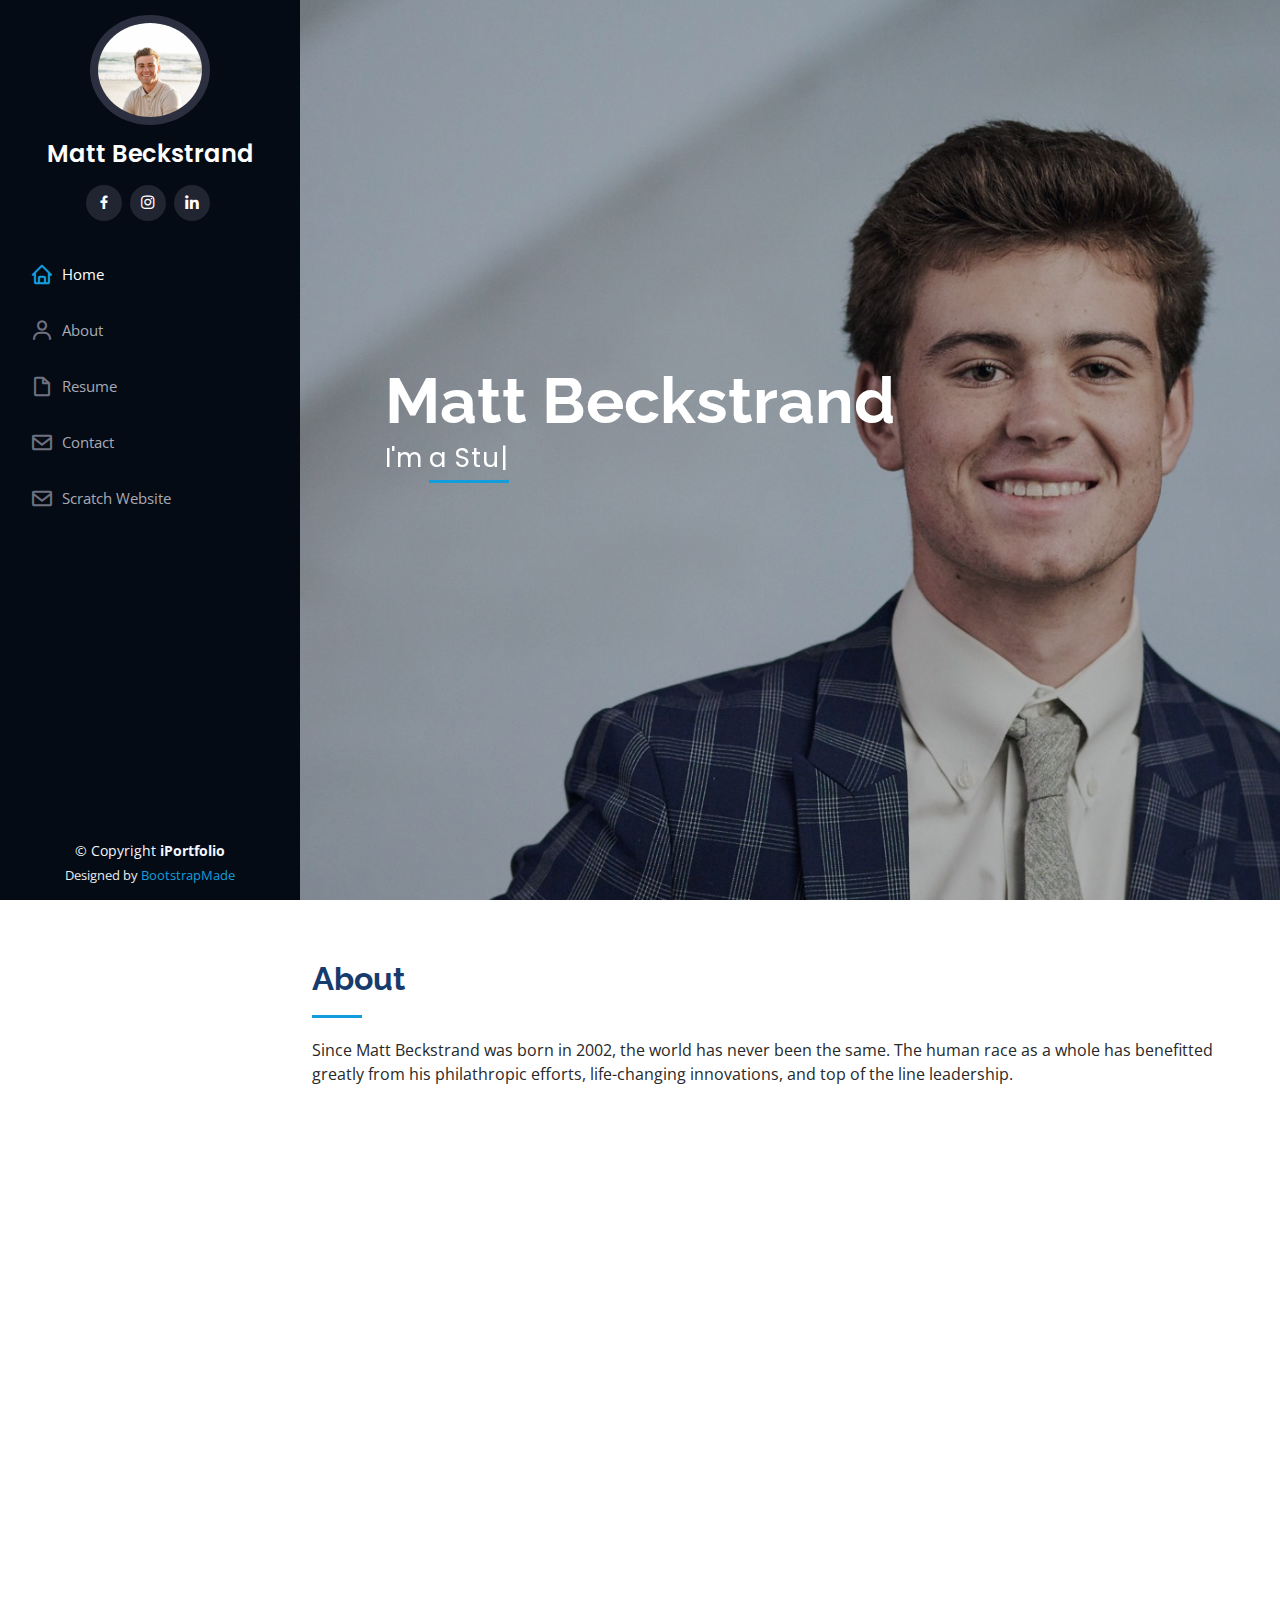
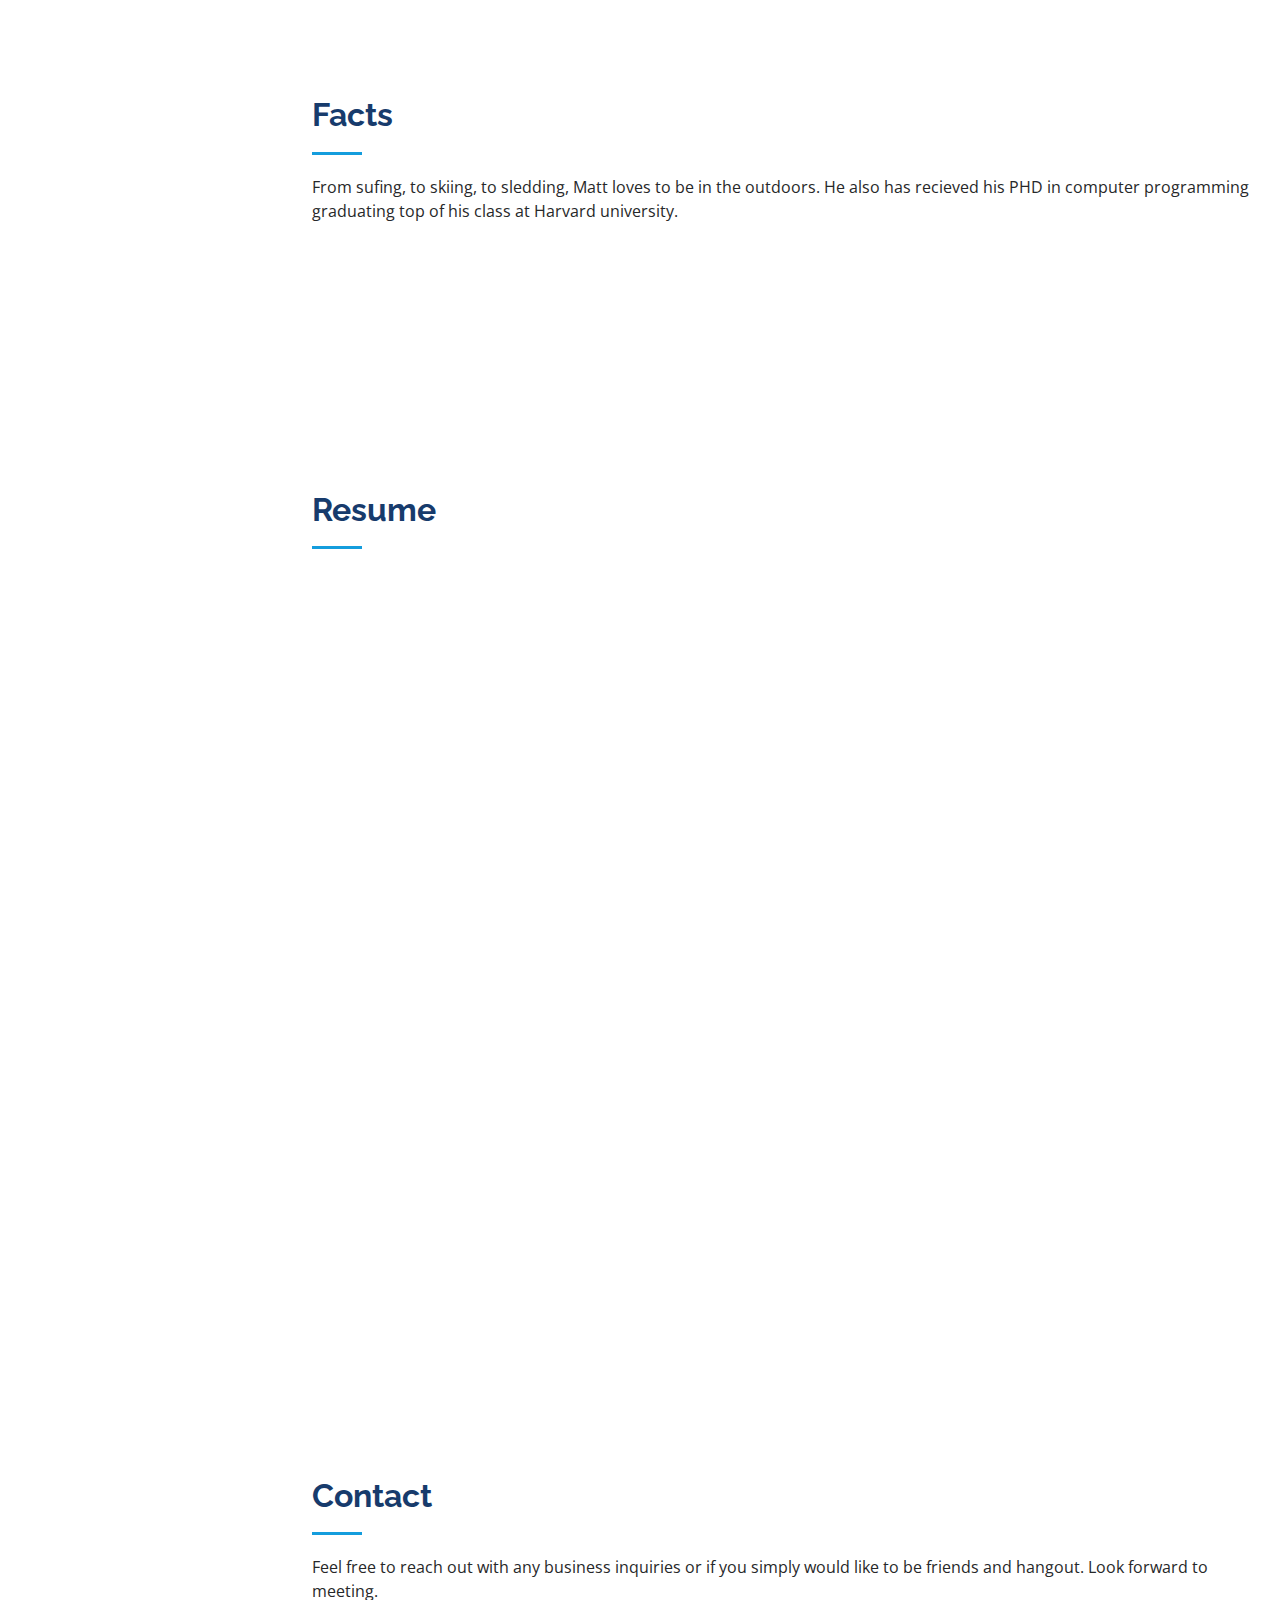
<file: index.html>
<!DOCTYPE html>
<html lang="en">

<head>
  <meta charset="utf-8">
  <meta content="width=device-width, initial-scale=1.0" name="viewport">

  <title>iPortfolio Bootstrap Template - Index</title>
  <meta content="" name="description">
  <meta content="" name="keywords">

  <!-- Favicons -->
  <link href="assets/img/favicon.png" rel="icon">
  <link href="assets/img/apple-touch-icon.png" rel="apple-touch-icon">

  <!-- Google Fonts -->
  <link href="https://fonts.googleapis.com/css?family=Open+Sans:300,300i,400,400i,600,600i,700,700i|Raleway:300,300i,400,400i,500,500i,600,600i,700,700i|Poppins:300,300i,400,400i,500,500i,600,600i,700,700i" rel="stylesheet">

  <!-- Vendor CSS Files -->
  <link href="assets/vendor/aos/aos.css" rel="stylesheet">
  <link href="assets/vendor/bootstrap/css/bootstrap.min.css" rel="stylesheet">
  <link href="assets/vendor/bootstrap-icons/bootstrap-icons.css" rel="stylesheet">
  <link href="assets/vendor/boxicons/css/boxicons.min.css" rel="stylesheet">
  <link href="assets/vendor/glightbox/css/glightbox.min.css" rel="stylesheet">
  <link href="assets/vendor/swiper/swiper-bundle.min.css" rel="stylesheet">

  <!-- Template Main CSS File -->
  <link href="assets/css/style.css" rel="stylesheet">

  <!-- =======================================================
  * Template Name: iPortfolio - v3.9.1
  * Template URL: https://bootstrapmade.com/iportfolio-bootstrap-portfolio-websites-template/
  * Author: BootstrapMade.com
  * License: https://bootstrapmade.com/license/
  ======================================================== -->
</head>

<body>

  <!-- ======= Mobile nav toggle button ======= -->
  <i class="bi bi-list mobile-nav-toggle d-xl-none"></i>

  <!-- ======= Header ======= -->
  <header id="header">
    <div class="d-flex flex-column">

      <div class="profile">
        <img src="assets/img/IMG_4518 (1).jpeg" alt="" class="img-fluid rounded-circle">
        <h1 class="text-light"><a href="index.html">Matt Beckstrand</a></h1>
        <div class="social-links mt-3 text-center">
         
          <a href="https://www.facebook.com" target="_blank" class="facebook"><i class="bx bxl-facebook"></i></a>
          <a href="https://www.instagram.com/matt.beckstrand/" target="_blank" class="instagram"><i class="bx bxl-instagram"></i></a>
          <a href="https://www.linkedin.com/feed/" target="_blank" class="linkedin"><i class="bx bxl-linkedin"></i></a>
        
        </div>
      </div>

      <nav id="navbar" class="nav-menu navbar">
        <ul>
          <li><a href="#hero" class="nav-link scrollto active"><i class="bx bx-home"></i> <span>Home</span></a></li>
          <li><a href="#about" class="nav-link scrollto"><i class="bx bx-user"></i> <span>About</span></a></li>
          <li><a href="#resume" class="nav-link scrollto"><i class="bx bx-file-blank"></i> <span>Resume</span></a></li>
          <li><a href="#contact" class="nav-link scrollto"><i class="bx bx-envelope"></i> <span>Contact</span></a></li>
          <li><a href="pickleball.html" class="nav-link scrollto"><i class="bx bx-envelope"></i> <span>Scratch Website</span></a></li>
        </ul>
      </nav><!-- .nav-menu -->
    </div>
  </header><!-- End Header -->

  <!-- ======= Hero Section ======= -->
  <section id="hero" class="d-flex flex-column justify-content-center align-items-center">
    <div class="hero-container" data-aos="fade-in">
      <h1>Matt Beckstrand</h1>
      <p>I'm <span class="typed" data-typed-items="a Student, an Entrepreneur, a Skier"></span></p>
    </div>
  </section><!-- End Hero -->

  <main id="main">

    <!-- ======= About Section ======= -->
    <section id="about" class="about">
      <div class="container">

        <div class="section-title">
          <h2>About</h2>
          <p> Since Matt Beckstrand was born in 2002, the world has never been the same. The human race as a whole has benefitted greatly from his philathropic efforts, life-changing innovations, and top of the line leadership.</p>
        </div>

        <div class="row">
          <div class="col-lg-4" data-aos="fade-right">
            <img src="assets/img/juice-wrld.jpg.webp" class="img-fluid" alt="">
            <img src="assets/img/Juice 2.jpeg" class="img-fluid" alt="">
          </div>
        </div>

      </div>
    </section><!-- End About Section -->

    <!-- ======= Facts Section ======= -->
    <section id="facts" class="facts">
      <div class="container">

        <div class="section-title">
          <h2>Facts</h2>
          <p>From sufing, to skiing, to sledding, Matt loves to be in the outdoors. He also has recieved his PHD in computer programming graduating top of his class at Harvard university.</p>
        </div>

        <div class="row no-gutters">

          <div class="col-lg-3 col-md-6 d-md-flex align-items-md-stretch" data-aos="fade-up">
            <div class="count-box">
              <i class="bi bi-emoji-smile"></i>
              <span data-purecounter-start="0" data-purecounter-end="20" data-purecounter-duration="1" class="purecounter"></span>
              <strong>Years lived:</strong>
            </div>
          </div>

          <div class="col-lg-3 col-md-6 d-md-flex align-items-md-stretch" data-aos="fade-up" data-aos-delay="100">
            <div class="count-box">
              <i class="bi bi-journal-richtext"></i>
              <span data-purecounter-start="0" data-purecounter-end="1" data-purecounter-duration="1" class="purecounter"></span>
              <strong>Books Read This Year</strong> 
            </div>
          </div>

          <div class="col-lg-3 col-md-6 d-md-flex align-items-md-stretch" data-aos="fade-up" data-aos-delay="200">
            <div class="count-box">
              <i class="bi bi-headset"></i>
              <span data-purecounter-start="0" data-purecounter-end="68" data-purecounter-duration="1" class="purecounter"></span>
              <strong>Songs Written</strong>
            </div>
          </div>

          <div class="col-lg-3 col-md-6 d-md-flex align-items-md-stretch" data-aos="fade-up" data-aos-delay="300">
            <div class="count-box">
              <i class="bi bi-people"></i>
              <span data-purecounter-start="0" data-purecounter-end="8" data-purecounter-duration="1" class="purecounter"></span>
              <strong>Favorite Number</strong>
            </div>
          </div>

        </div>

      </div>
    </section><!-- End Facts Section -->


    <!-- ======= Resume Section ======= -->
    <section id="resume" class="resume">
      <div class="container">

        <div class="section-title">
          <h2>Resume</h2>
          
        </div>

        <div class="row">
          <div class="col-lg-6" data-aos="fade-up">
            <h3 class="resume-title">Sumary</h3>
            <div class="resume-item pb-0">
              <h4>Matt Beckstrand</h4>
              <p><em>Has the ability to develop groundbreaking methods to deal with real life problems whether in finance or other feilds. </em></p>
              <ul>
                <li>(801)-971-7033</li>
                <li>matt.beckstrand@gmail.com</li>
              </ul>
            </div>

            <h3 class="resume-title">Education</h3>
            <div class="resume-item">
              <h4>BYU School of Finance</h4>
              <h5>2022 - Present</h5>
              <p><em>Expected to graduate in 2026</em></p>
            
            </div>
          </div>
          <div class="col-lg-6" data-aos="fade-up" data-aos-delay="100">
            <h3 class="resume-title">Professional Experience</h3>
            <div class="resume-item">
              <h4>Founder/CEO of 801Detail</h4>
              <h5>2019 - Present</h5>
              <ul>
                <li>As a highschool student started a succesful car detailing business. </li>
                <li>Had multiple people work under him detailing cars and providing services to customers. </li>
                <li>Worked with influencers on instagram to promote 801detail and built a steady stream of customers coming from social media.</li>
              </ul>
              <div class="col-lg-6" data-aos="fade-up" data-aos-delay="100">
                <h3 class="resume-title">Volunteer experience</h3>
                <div class="resume-item">
                  <h4>2 year Mission</h4>
                  <h5>2020 - 2022</h5>
                  <p>Served a 2 year mission helping people under the Church of Jesus Christ of Latter Day Saints in Taipei, Taiwan. Part of service included learnign Mandarin Chinese and learning to live and work with people of all different cultures. </p>
                </div>
            
            </div>
          </div>
        </div>

      </div>
    </section><!-- End Resume Section -->

    

  

    

    <!-- ======= Contact Section ======= -->
    <section id="contact" class="contact">
      <div class="container">

        <div class="section-title">
          <h2>Contact</h2>
          <p>Feel free to reach out with any business inquiries or if you simply would like to be friends and hangout. Look forward to meeting.</p>
        </div>

        <div class="row" data-aos="fade-in">

          <div class="col-lg-5 d-flex align-items-stretch">
            <div class="info">
              <div class="address">
                <i class="bi bi-geo-alt"></i>
                <h4>Location:</h4>
                <p>Olympus High School; Holladay, Utah</p>
              </div>

              <div class="email">
                <i class="bi bi-envelope"></i>
                <h4>Email:</h4>
                <p>matt.beckstrand@gmail.com</p>
              </div>

              <div class="phone">
                <i class="bi bi-phone"></i>
                <h4>Call:</h4>
                <p>(801)-971-7033
                </p>
              </div>

              <iframe src="https://www.google.com/maps/embed?pb=!1m18!1m12!1m3!1d3025.4756358571126!2d-111.82673522374225!3d40.68552123923584!2m3!1f0!2f0!3f0!3m2!1i1024!2i768!4f13.1!3m3!1m2!1s0x875261972c7724cf%3A0xc031a53106c97450!2sOlympus%20High%20School!5e0!3m2!1sen!2sus!4v1670376297795!5m2!1sen!2sus" frameborder="0" style="border:0; width: 100%; height: 290px;" allowfullscreen></iframe>
            </div>

          </div>

          <div class="col-lg-7 mt-5 mt-lg-0 d-flex align-items-stretch">
            <form action="forms/contact.php" method="post" role="form" class="php-email-form">
              <div class="row">
                <div class="form-group col-md-6">
                  <label for="name">Your Name</label>
                  <input type="text" name="name" class="form-control" id="name" required>
                </div>
                <div class="form-group col-md-6">
                  <label for="name">Your Email</label>
                  <input type="email" class="form-control" name="email" id="email" required>
                </div>
              </div>
              <div class="form-group">
                <label for="name">Subject</label>
                <input type="text" class="form-control" name="subject" id="subject" required>
              </div>
              <div class="form-group">
                <label for="name">Message</label>
                <textarea class="form-control" name="message" rows="10" required></textarea>
              </div>
              <div class="my-3">
                <div class="loading">Loading</div>
                <div class="error-message"></div>
                <div class="sent-message">Your message has been sent. Thank you!</div>
              </div>
              <div class="text-center"><button type="submit">Send Message</button></div>
            </form>
          </div>

        </div>

      </div>
    </section><!-- End Contact Section -->

  </main><!-- End #main -->

  <!-- ======= Footer ======= -->
  <footer id="footer">
    <div class="container">
      <div class="copyright">
        &copy; Copyright <strong><span>iPortfolio</span></strong>
      </div>
      <div class="credits">
        <!-- All the links in the footer should remain intact. -->
        <!-- You can delete the links only if you purchased the pro version. -->
        <!-- Licensing information: https://bootstrapmade.com/license/ -->
        <!-- Purchase the pro version with working PHP/AJAX contact form: https://bootstrapmade.com/iportfolio-bootstrap-portfolio-websites-template/ -->
        Designed by <a href="https://bootstrapmade.com/">BootstrapMade</a>
      </div>
    </div>
  </footer><!-- End  Footer -->

  <a href="#" class="back-to-top d-flex align-items-center justify-content-center"><i class="bi bi-arrow-up-short"></i></a>

  <!-- Vendor JS Files -->
  <script src="assets/vendor/purecounter/purecounter_vanilla.js"></script>
  <script src="assets/vendor/aos/aos.js"></script>
  <script src="assets/vendor/bootstrap/js/bootstrap.bundle.min.js"></script>
  <script src="assets/vendor/glightbox/js/glightbox.min.js"></script>
  <script src="assets/vendor/isotope-layout/isotope.pkgd.min.js"></script>
  <script src="assets/vendor/swiper/swiper-bundle.min.js"></script>
  <script src="assets/vendor/typed.js/typed.min.js"></script>
  <script src="assets/vendor/waypoints/noframework.waypoints.js"></script>
  <script src="assets/vendor/php-email-form/validate.js"></script>

  <!-- Template Main JS File -->
  <script src="assets/js/main.js"></script>

</body>

</html>
</file>
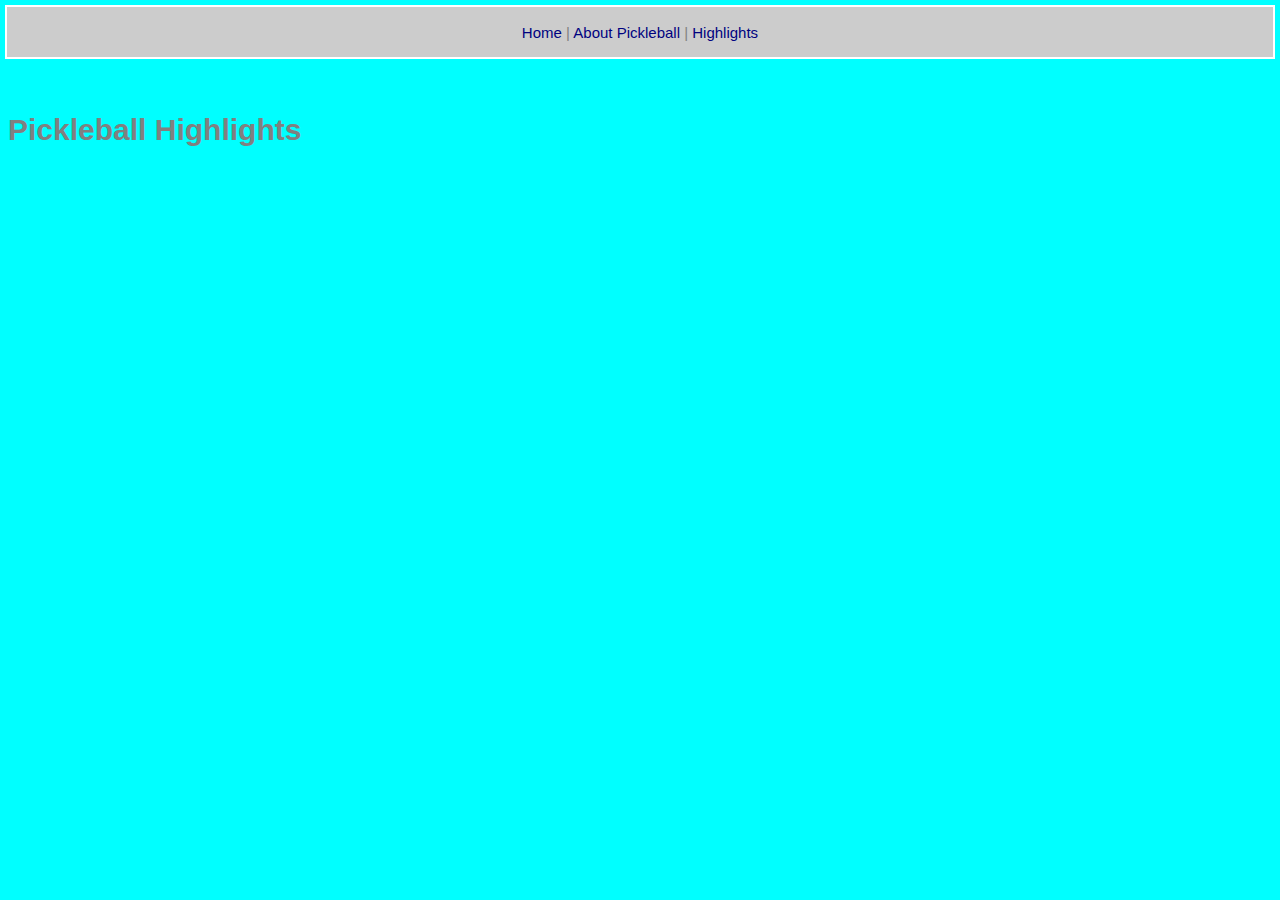
<file: highlights.html>
<!DOCTYPE html>
<html lang="en">
<head>
    <meta charset="UTF-8">
    <meta http-equiv="X-UA-Compatible" content="IE=edge">
    <meta name="viewport" content="width=device-width, initial-scale=1.0">
    <title>Highlights</title>
    <link rel="stylesheet" href="assets/css/layoutstyles.css">
    <link rel="stylesheet" href="assets/css/styles.css">
</head>
<body>
    <div class="common header center">
        <br>  
        <a href="../index.html">Home</a> |
        <a href="pickleball.html">About Pickleball</a> | 
        <a href="#">Highlights</a><br><br>
    </div> <br> <br> <br> <br> <br>
    
    <h1>Pickleball Highlights</h1>
   <div class="center"> 
   <iframe width="560" height="315" src="https://www.youtube.com/embed/Z3PkpgeWqdI" title="YouTube video player" frameborder="0" allow="accelerometer; autoplay; clipboard-write; encrypted-media; gyroscope; picture-in-picture" allowfullscreen></iframe></div>

<div class='tableauPlaceholder' id='viz1670462348832' style='position: relative'><noscript><a href='#'><img alt='Hat-Tricks in Football World Cups ' src='https:&#47;&#47;public.tableau.com&#47;static&#47;images&#47;Fo&#47;FootballHattricks&#47;FIFAHat-tricks&#47;1_rss.png' style='border: none' /></a></noscript><object class='tableauViz'  style='display:none;'><param name='host_url' value='https%3A%2F%2Fpublic.tableau.com%2F' /> <param name='embed_code_version' value='3' /> <param name='site_root' value='' /><param name='name' value='FootballHattricks&#47;FIFAHat-tricks' /><param name='tabs' value='no' /><param name='toolbar' value='yes' /><param name='static_image' value='https:&#47;&#47;public.tableau.com&#47;static&#47;images&#47;Fo&#47;FootballHattricks&#47;FIFAHat-tricks&#47;1.png' /> <param name='animate_transition' value='yes' /><param name='display_static_image' value='yes' /><param name='display_spinner' value='yes' /><param name='display_overlay' value='yes' /><param name='display_count' value='yes' /><param name='language' value='en-US' /></object></div>                <script type='text/javascript'>                    var divElement = document.getElementById('viz1670462348832');                    var vizElement = divElement.getElementsByTagName('object')[0];                    vizElement.style.width='1366px';vizElement.style.height='795px';                    var scriptElement = document.createElement('script');                    scriptElement.src = 'https://public.tableau.com/javascripts/api/viz_v1.js';                    vizElement.parentNode.insertBefore(scriptElement, vizElement);                </script>

</body>
</html>
</file>
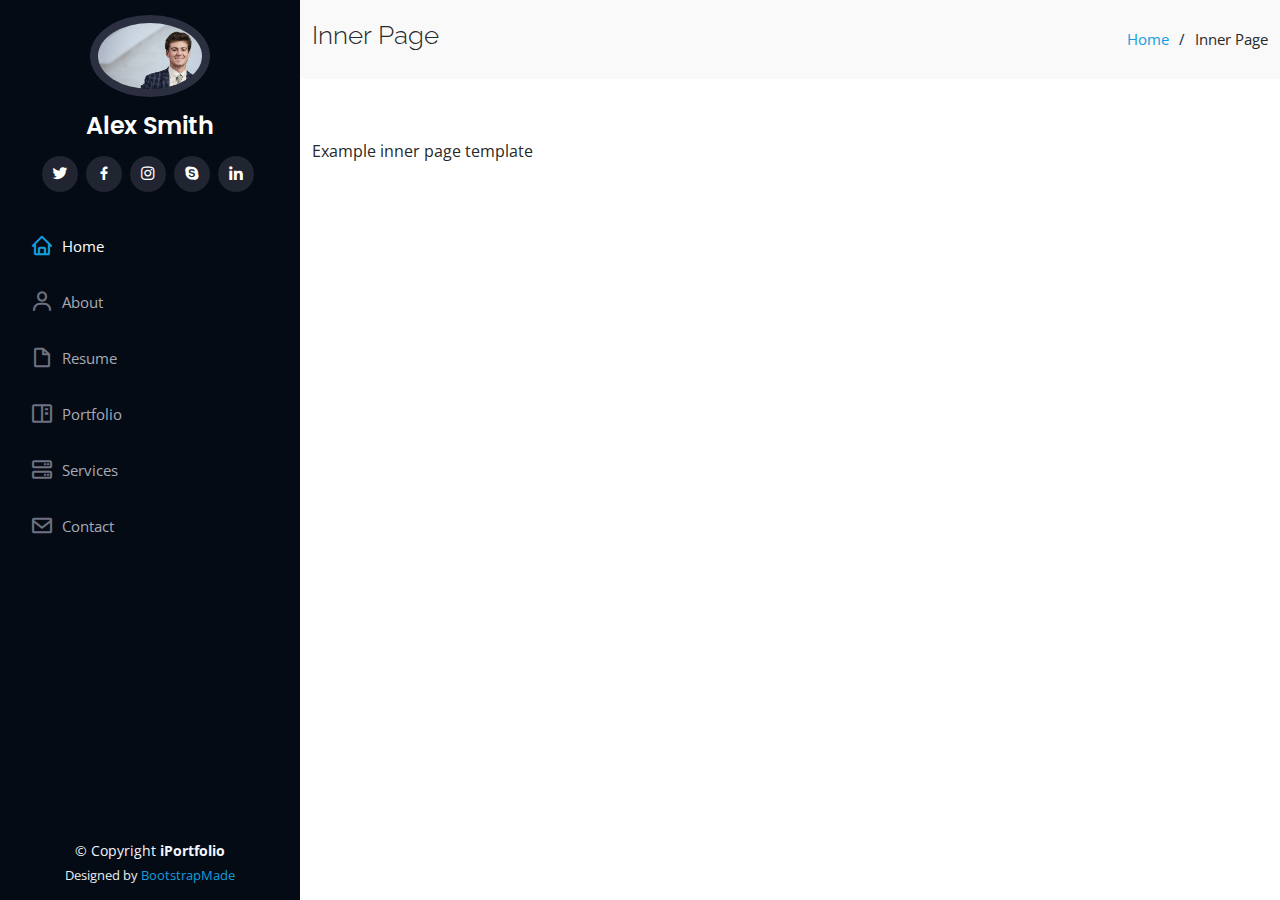
<file: inner-page.html>
<!DOCTYPE html>
<html lang="en">

<head>
  <meta charset="utf-8">
  <meta content="width=device-width, initial-scale=1.0" name="viewport">

  <title>Inner Page - iPortfolio Bootstrap Template</title>
  <meta content="" name="description">
  <meta content="" name="keywords">

  <!-- Favicons -->
  <link href="assets/img/favicon.png" rel="icon">
  <link href="assets/img/apple-touch-icon.png" rel="apple-touch-icon">

  <!-- Google Fonts -->
  <link href="https://fonts.googleapis.com/css?family=Open+Sans:300,300i,400,400i,600,600i,700,700i|Raleway:300,300i,400,400i,500,500i,600,600i,700,700i|Poppins:300,300i,400,400i,500,500i,600,600i,700,700i" rel="stylesheet">

  <!-- Vendor CSS Files -->
  <link href="assets/vendor/aos/aos.css" rel="stylesheet">
  <link href="assets/vendor/bootstrap/css/bootstrap.min.css" rel="stylesheet">
  <link href="assets/vendor/bootstrap-icons/bootstrap-icons.css" rel="stylesheet">
  <link href="assets/vendor/boxicons/css/boxicons.min.css" rel="stylesheet">
  <link href="assets/vendor/glightbox/css/glightbox.min.css" rel="stylesheet">
  <link href="assets/vendor/swiper/swiper-bundle.min.css" rel="stylesheet">

  <!-- Template Main CSS File -->
  <link href="assets/css/style.css" rel="stylesheet">

  <!-- =======================================================
  * Template Name: iPortfolio - v3.9.1
  * Template URL: https://bootstrapmade.com/iportfolio-bootstrap-portfolio-websites-template/
  * Author: BootstrapMade.com
  * License: https://bootstrapmade.com/license/
  ======================================================== -->
</head>

<body>

  <!-- ======= Mobile nav toggle button ======= -->
  <i class="bi bi-list mobile-nav-toggle d-xl-none"></i>

  <!-- ======= Header ======= -->
  <header id="header">
    <div class="d-flex flex-column">

      <div class="profile">
        <img src="assets/img/3718_Backstrand.jpeg" alt="" class="img-fluid rounded-circle">
        <h1 class="text-light"><a href="index.html">Alex Smith</a></h1>
        <div class="social-links mt-3 text-center">
          <a href="#" class="twitter"><i class="bx bxl-twitter"></i></a>
          <a href="#" class="facebook"><i class="bx bxl-facebook"></i></a>
          <a href="#" class="instagram"><i class="bx bxl-instagram"></i></a>
          <a href="#" class="google-plus"><i class="bx bxl-skype"></i></a>
          <a href="#" class="linkedin"><i class="bx bxl-linkedin"></i></a>
        </div>
      </div>

      <nav id="navbar" class="nav-menu navbar">
        <ul>
          <li><a href="#hero" class="nav-link scrollto active"><i class="bx bx-home"></i> <span>Home</span></a></li>
          <li><a href="#about" class="nav-link scrollto"><i class="bx bx-user"></i> <span>About</span></a></li>
          <li><a href="#resume" class="nav-link scrollto"><i class="bx bx-file-blank"></i> <span>Resume</span></a></li>
          <li><a href="#portfolio" class="nav-link scrollto"><i class="bx bx-book-content"></i> <span>Portfolio</span></a></li>
          <li><a href="#services" class="nav-link scrollto"><i class="bx bx-server"></i> <span>Services</span></a></li>
          <li><a href="#contact" class="nav-link scrollto"><i class="bx bx-envelope"></i> <span>Contact</span></a></li>
        </ul>
      </nav><!-- .nav-menu -->
    </div>
  </header><!-- End Header -->

  <main id="main">

    <!-- ======= Breadcrumbs ======= -->
    <section class="breadcrumbs">
      <div class="container">

        <div class="d-flex justify-content-between align-items-center">
          <h2>Inner Page</h2>
          <ol>
            <li><a href="index.html">Home</a></li>
            <li>Inner Page</li>
          </ol>
        </div>

      </div>
    </section><!-- End Breadcrumbs -->

    <section class="inner-page">
      <div class="container">
        <p>
          Example inner page template
        </p>
      </div>
    </section>

  </main><!-- End #main -->

  <!-- ======= Footer ======= -->
  <footer id="footer">
    <div class="container">
      <div class="copyright">
        &copy; Copyright <strong><span>iPortfolio</span></strong>
      </div>
      <div class="credits">
        <!-- All the links in the footer should remain intact. -->
        <!-- You can delete the links only if you purchased the pro version. -->
        <!-- Licensing information: https://bootstrapmade.com/license/ -->
        <!-- Purchase the pro version with working PHP/AJAX contact form: https://bootstrapmade.com/iportfolio-bootstrap-portfolio-websites-template/ -->
        Designed by <a href="https://bootstrapmade.com/">BootstrapMade</a>
      </div>
    </div>
  </footer><!-- End  Footer -->

  <a href="#" class="back-to-top d-flex align-items-center justify-content-center"><i class="bi bi-arrow-up-short"></i></a>

  <!-- Vendor JS Files -->
  <script src="assets/vendor/purecounter/purecounter_vanilla.js"></script>
  <script src="assets/vendor/aos/aos.js"></script>
  <script src="assets/vendor/bootstrap/js/bootstrap.bundle.min.js"></script>
  <script src="assets/vendor/glightbox/js/glightbox.min.js"></script>
  <script src="assets/vendor/isotope-layout/isotope.pkgd.min.js"></script>
  <script src="assets/vendor/swiper/swiper-bundle.min.js"></script>
  <script src="assets/vendor/typed.js/typed.min.js"></script>
  <script src="assets/vendor/waypoints/noframework.waypoints.js"></script>
  <script src="assets/vendor/php-email-form/validate.js"></script>

  <!-- Template Main JS File -->
  <script src="assets/js/main.js"></script>

</body>

</html>
</file>
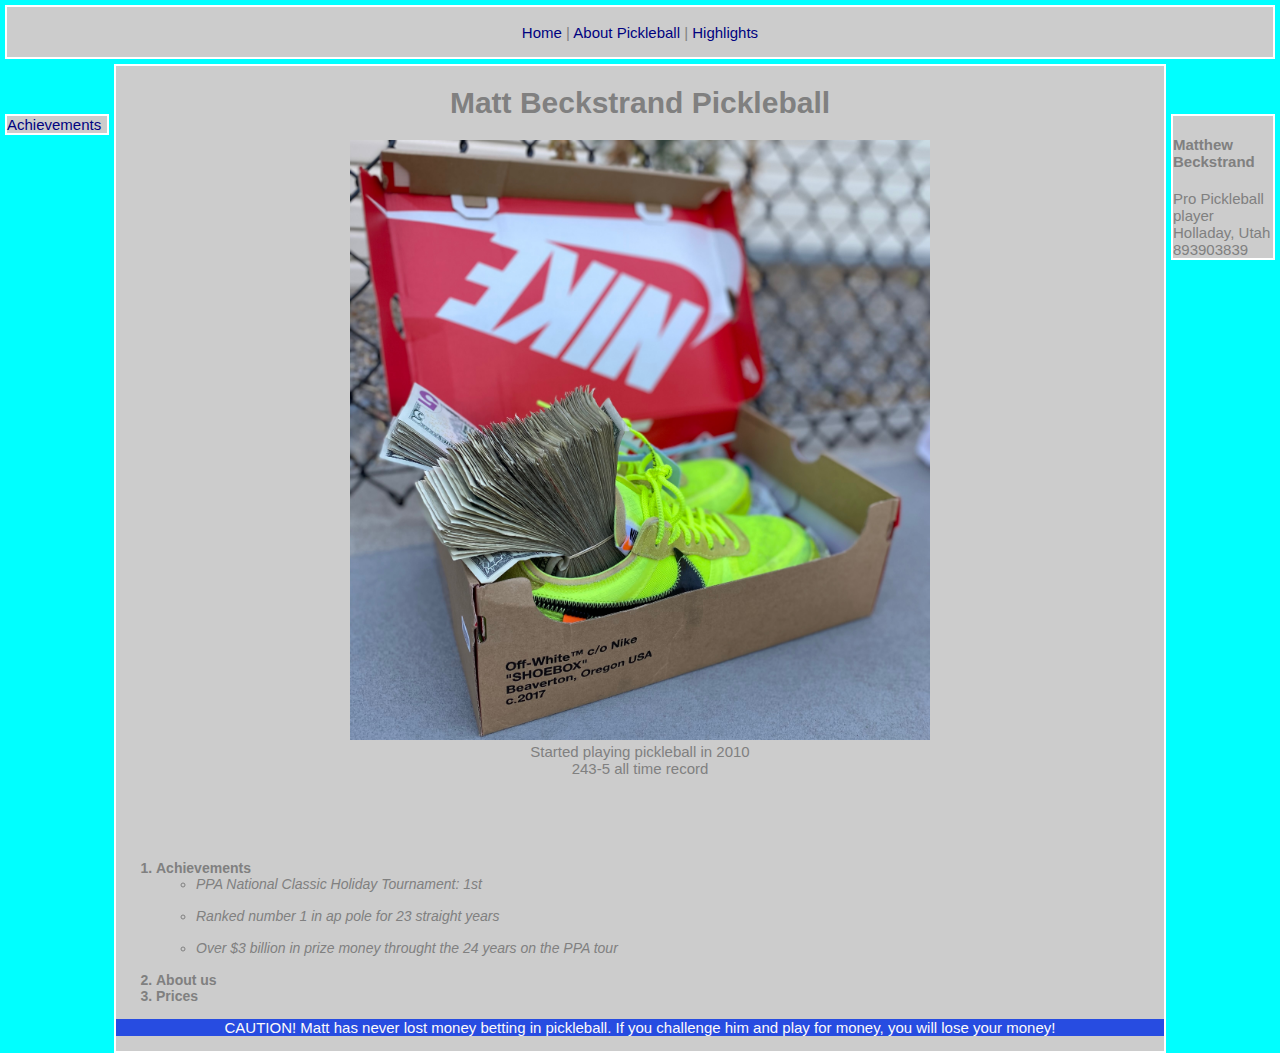
<file: pickleball.html>
<!DOCTYPE html>
<html lang="en">
<head>
    <meta charset="UTF-8">
    <meta http-equiv="X-UA-Compatible" content="IE=edge">
    <meta name="viewport" content="width=device-width, initial-scale=1.0">
    <title>Matt Beckstrand's Pickleball</title>
    <link rel="stylesheet" href="assets/css/layoutstyles.css">
    <link rel="stylesheet" href="assets/css/styles.css">
</head>
<body>
    <div class="common header center">
        <br>
        <a href="../index.html">Home</a> |
        <a href="#">About Pickleball</a> | 
        <a href="highlights.html">Highlights</a><br><br>
    </div>
    <div class="common leftmenu">
        <a href="#ach">Achievements</a><br>
      
    </div>
    <div class="common mainbody">
        <h1>Matt Beckstrand Pickleball</h1>
        <img src="assets/img/Smaller pickle pic.jpeg" height="600" alt="Prize money"><br>
        Started playing pickleball in 2010 <br>
        243-5 all time record<br><br><br><br><br>
    
       
        <ol class="leftallign"> 
            <li id="ach" class="bold"> Achievements
                <ul> <li>PPA National Classic Holiday Tournament: 1st</li><br>
                    <li>Ranked number 1 in ap pole for 23 straight years</li><br>
                    <li>Over $3 billion in prize money throught the 24 years on the PPA tour</li> <br>
                </ul>
            </li>
            <li id="abt" class="bold">About us </li>
            <li id="prc" class="bold">Prices</li>
        </ol>
        <p class="center">CAUTION! Matt has never lost money betting in pickleball. If you challenge him and play for money, you will lose your money!</p>
    
    
    </div>
    <div class="common rightmenu">
        <h4>Matthew Beckstrand</h4> 
        Pro Pickleball player<br>
        Holladay, Utah<br>
        893903839
    </div>
    <div class="common footer">
        www.mywebsitename.com | &copy;| Matthew Beckstrand
    </div>

    <a href="../index.html">Home</a> |
    <a href="#">Resume</a> | 
    <a href="about me.html">About Me</a><br><br>
    
   
    
    
    
</body>
</html>
</file>
<file: assets/css/layoutstyles.css>
body {
    background-color: #555555;
    font-family: Verdana, Geneva, Tahoma, sans-serif;
}

.common {
    background-color: #cccccc;
    border: 2px solid white;
    position: absolute;
}

.header {
    top: 5px;
    left: 5px;
    right: 5px;
    height: 50px;
    z-index: 2;
}

.leftmenu {
    top: 114px;
    left: 5px;
    width: 100px;

    z-index: 1;
}

.mainbody {
    top: 64px;
    left: 114px;
    right: 114px;
    text-align: center;
}

.rightmenu {
    top: 114px;
    right: 5px;
    width: 100px;
    position: absolute;
}

.footer {
    left: 5px;
    right: 5px;
    height: 25px;
    font-size: 8px color#999999;
    text-align: center;
    padding-top: 15px;
}

.leftallign {
    text-align: left;
}

.center {text-align: center;}
</file>
<file: assets/css/styles.css>
body {
    font-family: Arial, Helvetica, sans-serif;
    font-size: 15px;
    color: grey;
    background-color: aqua;
}
li {
    font-size: 14px;
    font-style: italic;
    font-weight: normal;
}
a {
    color: rgb(0, 2, 128);
    text-decoration: none;
}
a:hover {
    text-decoration: underline;
    font-weight: bold;
}
a:visited {
    color: aliceblue;
}
p {
    color: rgb(253, 250, 250);
    background-color: rgb(39, 76, 225);
}
.bold {
        font-weight: bold;
    font-style: normal;
}
.underline {text-decoration: underline;}
.justify{text-align: justify;}
.center {text-align: center;}

.box1 {
    border-width: 1px;
    border-style: solid;

}

.box2 {
    padding: 5px;
}

.box3 {margin: 50px;}
</file>
<file: assets/css/style.css>
/**
* Template Name: iPortfolio - v3.9.1
* Template URL: https://bootstrapmade.com/iportfolio-bootstrap-portfolio-websites-template/
* Author: BootstrapMade.com
* License: https://bootstrapmade.com/license/
*/

/*--------------------------------------------------------------
# General
--------------------------------------------------------------*/
body {
  font-family: "Open Sans", sans-serif;
  color: #272829;
}

a {
  color: #149ddd;
  text-decoration: none;
}

a:hover {
  color: #37b3ed;
  text-decoration: none;
}

h1,
h2,
h3,
h4,
h5,
h6 {
  font-family: "Raleway", sans-serif;
}

/*--------------------------------------------------------------
# Back to top button
--------------------------------------------------------------*/
.back-to-top {
  position: fixed;
  visibility: hidden;
  opacity: 0;
  right: 15px;
  bottom: 15px;
  z-index: 996;
  background: #149ddd;
  width: 40px;
  height: 40px;
  border-radius: 50px;
  transition: all 0.4s;
}

.back-to-top i {
  font-size: 28px;
  color: #fff;
  line-height: 0;
}

.back-to-top:hover {
  background: #2eafec;
  color: #fff;
}

.back-to-top.active {
  visibility: visible;
  opacity: 1;
}

/*--------------------------------------------------------------
# Header
--------------------------------------------------------------*/
#header {
  position: fixed;
  top: 0;
  left: 0;
  bottom: 0;
  width: 300px;
  transition: all ease-in-out 0.5s;
  z-index: 9997;
  transition: all 0.5s;
  padding: 0 15px;
  background: #040b14;
  overflow-y: auto;
}

#header .profile img {
  margin: 15px auto;
  display: block;
  width: 120px;
  border: 8px solid #2c2f3f;
}

#header .profile h1 {
  font-size: 24px;
  margin: 0;
  padding: 0;
  font-weight: 600;
  -moz-text-align-last: center;
  text-align-last: center;
  font-family: "Poppins", sans-serif;
}

#header .profile h1 a,
#header .profile h1 a:hover {
  color: #fff;
  text-decoration: none;
}

#header .profile .social-links a {
  font-size: 18px;
  display: inline-block;
  background: #212431;
  color: #fff;
  line-height: 1;
  padding: 8px 0;
  margin-right: 4px;
  border-radius: 50%;
  text-align: center;
  width: 36px;
  height: 36px;
  transition: 0.3s;
}

#header .profile .social-links a:hover {
  background: #149ddd;
  color: #fff;
  text-decoration: none;
}

#main {
  margin-left: 300px;
}

@media (max-width: 1199px) {
  #header {
    left: -300px;
  }

  #main {
    margin-left: 0;
  }
}

/*--------------------------------------------------------------
# Navigation Menu
--------------------------------------------------------------*/
/* Desktop Navigation */
.nav-menu {
  padding: 30px 0 0 0;
}

.nav-menu * {
  margin: 0;
  padding: 0;
  list-style: none;
}

.nav-menu>ul>li {
  position: relative;
  white-space: nowrap;
}

.nav-menu a,
.nav-menu a:focus {
  display: flex;
  align-items: center;
  color: #a8a9b4;
  padding: 12px 15px;
  margin-bottom: 8px;
  transition: 0.3s;
  font-size: 15px;
}

.nav-menu a i,
.nav-menu a:focus i {
  font-size: 24px;
  padding-right: 8px;
  color: #6f7180;
}

.nav-menu a:hover,
.nav-menu .active,
.nav-menu .active:focus,
.nav-menu li:hover>a {
  text-decoration: none;
  color: #fff;
}

.nav-menu a:hover i,
.nav-menu .active i,
.nav-menu .active:focus i,
.nav-menu li:hover>a i {
  color: #149ddd;
}

/* Mobile Navigation */
.mobile-nav-toggle {
  position: fixed;
  right: 15px;
  top: 15px;
  z-index: 9998;
  border: 0;
  font-size: 24px;
  transition: all 0.4s;
  outline: none !important;
  background-color: #149ddd;
  color: #fff;
  width: 40px;
  height: 40px;
  display: inline-flex;
  align-items: center;
  justify-content: center;
  line-height: 0;
  border-radius: 50px;
  cursor: pointer;
}

.mobile-nav-active {
  overflow: hidden;
}

.mobile-nav-active #header {
  left: 0;
}

/*--------------------------------------------------------------
# Hero Section
--------------------------------------------------------------*/
#hero {
  width: 100%;
  height: 100vh;
  background: url("../img/3718_Backstrand.jpeg") top center;
  background-size: cover;
}

#hero:before {
  content: "";
  background: rgba(5, 13, 24, 0.3);
  position: absolute;
  bottom: 0;
  top: 0;
  left: 0;
  right: 0;
  z-index: 1;
}

#hero .hero-container {
  position: relative;
  z-index: 2;
  min-width: 300px;
}

#hero h1 {
  margin: 0 0 10px 0;
  font-size: 64px;
  font-weight: 700;
  line-height: 56px;
  color: #fff;
}

#hero p {
  color: #fff;
  margin-bottom: 50px;
  font-size: 26px;
  font-family: "Poppins", sans-serif;
}

#hero p span {
  color: #fff;
  padding-bottom: 4px;
  letter-spacing: 1px;
  border-bottom: 3px solid #149ddd;
}

@media (min-width: 1024px) {
  #hero {
    background-attachment: fixed;
  }
}

@media (max-width: 768px) {
  #hero h1 {
    font-size: 28px;
    line-height: 36px;
  }

  #hero h2 {
    font-size: 18px;
    line-height: 24px;
    margin-bottom: 30px;
  }
}

/*--------------------------------------------------------------
# Sections General
--------------------------------------------------------------*/
section {
  padding: 60px 0;
  overflow: hidden;
}

.section-bg {
  background: #f5f8fd;
}

.section-title {
  padding-bottom: 30px;
}

.section-title h2 {
  font-size: 32px;
  font-weight: bold;
  margin-bottom: 20px;
  padding-bottom: 20px;
  position: relative;
  color: #173b6c;
}

.section-title h2::after {
  content: "";
  position: absolute;
  display: block;
  width: 50px;
  height: 3px;
  background: #149ddd;
  bottom: 0;
  left: 0;
}

.section-title p {
  margin-bottom: 0;
}

/*--------------------------------------------------------------
# About
--------------------------------------------------------------*/
.about .content h3 {
  font-weight: 700;
  font-size: 26px;
  color: #173b6c;
}

.about .content ul {
  list-style: none;
  padding: 0;
}

.about .content ul li {
  margin-bottom: 20px;
  display: flex;
  align-items: center;
}

.about .content ul strong {
  margin-right: 10px;
}

.about .content ul i {
  font-size: 16px;
  margin-right: 5px;
  color: #149ddd;
  line-height: 0;
}

.about .content p:last-child {
  margin-bottom: 0;
}

/*--------------------------------------------------------------
# Facts
--------------------------------------------------------------*/
.facts {
  padding-bottom: 30px;
}

.facts .count-box {
  padding: 30px;
  width: 100%;
}

.facts .count-box i {
  display: block;
  font-size: 44px;
  color: #149ddd;
  float: left;
  line-height: 0;
}

.facts .count-box span {
  font-size: 48px;
  line-height: 40px;
  display: block;
  font-weight: 700;
  color: #050d18;
  margin-left: 60px;
}

.facts .count-box p {
  padding: 15px 0 0 0;
  margin: 0 0 0 60px;
  font-family: "Raleway", sans-serif;
  font-size: 14px;
  color: #122f57;
}

.facts .count-box a {
  font-weight: 600;
  display: block;
  margin-top: 20px;
  color: #122f57;
  font-size: 15px;
  font-family: "Poppins", sans-serif;
  transition: ease-in-out 0.3s;
}

.facts .count-box a:hover {
  color: #1f5297;
}

/*--------------------------------------------------------------
# Akills
--------------------------------------------------------------*/
.skills .progress {
  height: 60px;
  display: block;
  background: none;
  border-radius: 0;
}

.skills .progress .skill {
  padding: 0;
  margin: 0 0 6px 0;
  text-transform: uppercase;
  display: block;
  font-weight: 600;
  font-family: "Poppins", sans-serif;
  color: #050d18;
}

.skills .progress .skill .val {
  float: right;
  font-style: normal;
}

.skills .progress-bar-wrap {
  background: #dce8f8;
  height: 10px;
}

.skills .progress-bar {
  width: 1px;
  height: 10px;
  transition: 0.9s;
  background-color: #149ddd;
}

/*--------------------------------------------------------------
# Resume
--------------------------------------------------------------*/
.resume .resume-title {
  font-size: 26px;
  font-weight: 700;
  margin-top: 20px;
  margin-bottom: 20px;
  color: #050d18;
}

.resume .resume-item {
  padding: 0 0 20px 20px;
  margin-top: -2px;
  border-left: 2px solid #1f5297;
  position: relative;
}

.resume .resume-item h4 {
  line-height: 18px;
  font-size: 18px;
  font-weight: 600;
  text-transform: uppercase;
  font-family: "Poppins", sans-serif;
  color: #050d18;
  margin-bottom: 10px;
}

.resume .resume-item h5 {
  font-size: 16px;
  background: #e4edf9;
  padding: 5px 15px;
  display: inline-block;
  font-weight: 600;
  margin-bottom: 10px;
}

.resume .resume-item ul {
  padding-left: 20px;
}

.resume .resume-item ul li {
  padding-bottom: 10px;
}

.resume .resume-item:last-child {
  padding-bottom: 0;
}

.resume .resume-item::before {
  content: "";
  position: absolute;
  width: 16px;
  height: 16px;
  border-radius: 50px;
  left: -9px;
  top: 0;
  background: #fff;
  border: 2px solid #1f5297;
}

/*--------------------------------------------------------------
# Portfolio
--------------------------------------------------------------*/
.portfolio .portfolio-item {
  margin-bottom: 30px;
}

.portfolio #portfolio-flters {
  padding: 0;
  margin: 0 auto 35px auto;
  list-style: none;
  text-align: center;
  background: #fff;
  border-radius: 50px;
  padding: 2px 15px;
}

.portfolio #portfolio-flters li {
  cursor: pointer;
  display: inline-block;
  padding: 10px 15px 8px 15px;
  font-size: 14px;
  font-weight: 600;
  line-height: 1;
  text-transform: uppercase;
  color: #272829;
  margin-bottom: 5px;
  transition: all 0.3s ease-in-out;
}

.portfolio #portfolio-flters li:hover,
.portfolio #portfolio-flters li.filter-active {
  color: #149ddd;
}

.portfolio #portfolio-flters li:last-child {
  margin-right: 0;
}

.portfolio .portfolio-wrap {
  transition: 0.3s;
  position: relative;
  overflow: hidden;
  z-index: 1;
}

.portfolio .portfolio-wrap::before {
  content: "";
  background: rgba(255, 255, 255, 0.5);
  position: absolute;
  left: 0;
  right: 0;
  top: 0;
  bottom: 0;
  transition: all ease-in-out 0.3s;
  z-index: 2;
  opacity: 0;
}

.portfolio .portfolio-wrap .portfolio-links {
  opacity: 1;
  left: 0;
  right: 0;
  bottom: -60px;
  z-index: 3;
  position: absolute;
  transition: all ease-in-out 0.3s;
  display: flex;
  justify-content: center;
}

.portfolio .portfolio-wrap .portfolio-links a {
  color: #fff;
  font-size: 28px;
  text-align: center;
  background: rgba(20, 157, 221, 0.75);
  transition: 0.3s;
  width: 50%;
}

.portfolio .portfolio-wrap .portfolio-links a:hover {
  background: rgba(20, 157, 221, 0.95);
}

.portfolio .portfolio-wrap .portfolio-links a+a {
  border-left: 1px solid #37b3ed;
}

.portfolio .portfolio-wrap:hover::before {
  top: 0;
  left: 0;
  right: 0;
  bottom: 0;
  opacity: 1;
}

.portfolio .portfolio-wrap:hover .portfolio-links {
  opacity: 1;
  bottom: 0;
}

/*--------------------------------------------------------------
# Portfolio Details
--------------------------------------------------------------*/
.portfolio-details {
  padding-top: 40px;
}

.portfolio-details .portfolio-details-slider img {
  width: 100%;
}

.portfolio-details .portfolio-details-slider .swiper-pagination {
  margin-top: 20px;
  position: relative;
}

.portfolio-details .portfolio-details-slider .swiper-pagination .swiper-pagination-bullet {
  width: 12px;
  height: 12px;
  background-color: #fff;
  opacity: 1;
  border: 1px solid #149ddd;
}

.portfolio-details .portfolio-details-slider .swiper-pagination .swiper-pagination-bullet-active {
  background-color: #149ddd;
}

.portfolio-details .portfolio-info {
  padding: 30px;
  box-shadow: 0px 0 30px rgba(5, 13, 24, 0.08);
}

.portfolio-details .portfolio-info h3 {
  font-size: 22px;
  font-weight: 700;
  margin-bottom: 20px;
  padding-bottom: 20px;
  border-bottom: 1px solid #eee;
}

.portfolio-details .portfolio-info ul {
  list-style: none;
  padding: 0;
  font-size: 15px;
}

.portfolio-details .portfolio-info ul li+li {
  margin-top: 10px;
}

.portfolio-details .portfolio-description {
  padding-top: 30px;
}

.portfolio-details .portfolio-description h2 {
  font-size: 26px;
  font-weight: 700;
  margin-bottom: 20px;
}

.portfolio-details .portfolio-description p {
  padding: 0;
}

/*--------------------------------------------------------------
# Services
--------------------------------------------------------------*/
.services .icon-box {
  margin-bottom: 20px;
}

.services .icon {
  float: left;
  display: flex;
  align-items: center;
  justify-content: center;
  width: 54px;
  height: 54px;
  background: #149ddd;
  border-radius: 50%;
  transition: 0.5s;
  border: 1px solid #149ddd;
}

.services .icon i {
  color: #fff;
  font-size: 24px;
  line-height: 0;
}

.services .icon-box:hover .icon {
  background: #fff;
}

.services .icon-box:hover .icon i {
  color: #149ddd;
}

.services .title {
  margin-left: 80px;
  font-weight: 700;
  margin-bottom: 15px;
  font-size: 18px;
}

.services .title a {
  color: #343a40;
}

.services .title a:hover {
  color: #149ddd;
}

.services .description {
  margin-left: 80px;
  line-height: 24px;
  font-size: 14px;
}

/*--------------------------------------------------------------
# Testimonials
--------------------------------------------------------------*/
.testimonials .testimonials-carousel,
.testimonials .testimonials-slider {
  overflow: hidden;
}

.testimonials .testimonial-item {
  box-sizing: content-box;
  text-align: center;
  min-height: 320px;
}

.testimonials .testimonial-item .testimonial-img {
  width: 90px;
  border-radius: 50%;
  margin: 0 auto;
}

.testimonials .testimonial-item h3 {
  font-size: 18px;
  font-weight: bold;
  margin: 10px 0 5px 0;
  color: #111;
}

.testimonials .testimonial-item h4 {
  font-size: 14px;
  color: #999;
  margin: 0;
}

.testimonials .testimonial-item .quote-icon-left,
.testimonials .testimonial-item .quote-icon-right {
  color: #c3e8fa;
  font-size: 26px;
}

.testimonials .testimonial-item .quote-icon-left {
  display: inline-block;
  left: -5px;
  position: relative;
}

.testimonials .testimonial-item .quote-icon-right {
  display: inline-block;
  right: -5px;
  position: relative;
  top: 10px;
}

.testimonials .testimonial-item p {
  font-style: italic;
  margin: 0 15px 15px 15px;
  padding: 20px;
  background: #fff;
  position: relative;
  margin-bottom: 35px;
  border-radius: 6px;
  box-shadow: 0px 2px 15px rgba(0, 0, 0, 0.1);
}

.testimonials .testimonial-item p::after {
  content: "";
  width: 0;
  height: 0;
  border-top: 20px solid #fff;
  border-right: 20px solid transparent;
  border-left: 20px solid transparent;
  position: absolute;
  bottom: -20px;
  left: calc(50% - 20px);
}

.testimonials .swiper-pagination {
  margin-top: 20px;
  position: relative;
}

.testimonials .swiper-pagination .swiper-pagination-bullet {
  width: 12px;
  height: 12px;
  background-color: #fff;
  opacity: 1;
  border: 1px solid #149ddd;
}

.testimonials .swiper-pagination .swiper-pagination-bullet-active {
  background-color: #149ddd;
}

/*--------------------------------------------------------------
# Contact
--------------------------------------------------------------*/
.contact {
  padding-bottom: 130px;
}

.contact .info {
  padding: 30px;
  background: #fff;
  width: 100%;
  box-shadow: 0 0 24px 0 rgba(0, 0, 0, 0.12);
}

.contact .info i {
  font-size: 20px;
  color: #149ddd;
  float: left;
  width: 44px;
  height: 44px;
  background: #dff3fc;
  display: flex;
  justify-content: center;
  align-items: center;
  border-radius: 50px;
  transition: all 0.3s ease-in-out;
}

.contact .info h4 {
  padding: 0 0 0 60px;
  font-size: 22px;
  font-weight: 600;
  margin-bottom: 5px;
  color: #050d18;
}

.contact .info p {
  padding: 0 0 10px 60px;
  margin-bottom: 20px;
  font-size: 14px;
  color: #173b6c;
}

.contact .info .email p {
  padding-top: 5px;
}

.contact .info .social-links {
  padding-left: 60px;
}

.contact .info .social-links a {
  font-size: 18px;
  display: inline-block;
  background: #333;
  color: #fff;
  line-height: 1;
  padding: 8px 0;
  border-radius: 50%;
  text-align: center;
  width: 36px;
  height: 36px;
  transition: 0.3s;
  margin-right: 10px;
}

.contact .info .social-links a:hover {
  background: #149ddd;
  color: #fff;
}

.contact .info .email:hover i,
.contact .info .address:hover i,
.contact .info .phone:hover i {
  background: #149ddd;
  color: #fff;
}

.contact .php-email-form {
  width: 100%;
  padding: 30px;
  background: #fff;
  box-shadow: 0 0 24px 0 rgba(0, 0, 0, 0.12);
}

.contact .php-email-form .form-group {
  padding-bottom: 8px;
}

.contact .php-email-form .validate {
  display: none;
  color: red;
  margin: 0 0 15px 0;
  font-weight: 400;
  font-size: 13px;
}

.contact .php-email-form .error-message {
  display: none;
  color: #fff;
  background: #ed3c0d;
  text-align: left;
  padding: 15px;
  font-weight: 600;
}

.contact .php-email-form .error-message br+br {
  margin-top: 25px;
}

.contact .php-email-form .sent-message {
  display: none;
  color: #fff;
  background: #18d26e;
  text-align: center;
  padding: 15px;
  font-weight: 600;
}

.contact .php-email-form .loading {
  display: none;
  background: #fff;
  text-align: center;
  padding: 15px;
}

.contact .php-email-form .loading:before {
  content: "";
  display: inline-block;
  border-radius: 50%;
  width: 24px;
  height: 24px;
  margin: 0 10px -6px 0;
  border: 3px solid #18d26e;
  border-top-color: #eee;
  -webkit-animation: animate-loading 1s linear infinite;
  animation: animate-loading 1s linear infinite;
}

.contact .php-email-form .form-group {
  margin-bottom: 15px;
}

.contact .php-email-form label {
  padding-bottom: 8px;
}

.contact .php-email-form input,
.contact .php-email-form textarea {
  border-radius: 0;
  box-shadow: none;
  font-size: 14px;
}

.contact .php-email-form input {
  height: 44px;
}

.contact .php-email-form textarea {
  padding: 10px 15px;
}

.contact .php-email-form button[type=submit] {
  background: #149ddd;
  border: 0;
  padding: 10px 24px;
  color: #fff;
  transition: 0.4s;
  border-radius: 4px;
}

.contact .php-email-form button[type=submit]:hover {
  background: #37b3ed;
}

@-webkit-keyframes animate-loading {
  0% {
    transform: rotate(0deg);
  }

  100% {
    transform: rotate(360deg);
  }
}

@keyframes animate-loading {
  0% {
    transform: rotate(0deg);
  }

  100% {
    transform: rotate(360deg);
  }
}

/*--------------------------------------------------------------
# Breadcrumbs
--------------------------------------------------------------*/
.breadcrumbs {
  padding: 20px 0;
  background: #f9f9f9;
}

.breadcrumbs h2 {
  font-size: 26px;
  font-weight: 300;
}

.breadcrumbs ol {
  display: flex;
  flex-wrap: wrap;
  list-style: none;
  padding: 0;
  margin: 0;
  font-size: 15px;
}

.breadcrumbs ol li+li {
  padding-left: 10px;
}

.breadcrumbs ol li+li::before {
  display: inline-block;
  padding-right: 10px;
  color: #0e2442;
  content: "/";
}

@media (max-width: 768px) {
  .breadcrumbs .d-flex {
    display: block !important;
  }

  .breadcrumbs ol {
    display: block;
  }

  .breadcrumbs ol li {
    display: inline-block;
  }
}

/*--------------------------------------------------------------
# Footer
--------------------------------------------------------------*/
#footer {
  padding: 15px;
  color: #f4f6fd;
  font-size: 14px;
  position: fixed;
  left: 0;
  bottom: 0;
  width: 300px;
  z-index: 9999;
  background: #040b14;
}

#footer .copyright {
  text-align: center;
}

#footer .credits {
  padding-top: 5px;
  text-align: center;
  font-size: 13px;
  color: #eaebf0;
}

@media (max-width: 1199px) {
  #footer {
    position: static;
    width: auto;
    padding-right: 20px 15px;
  }
}
</file>
